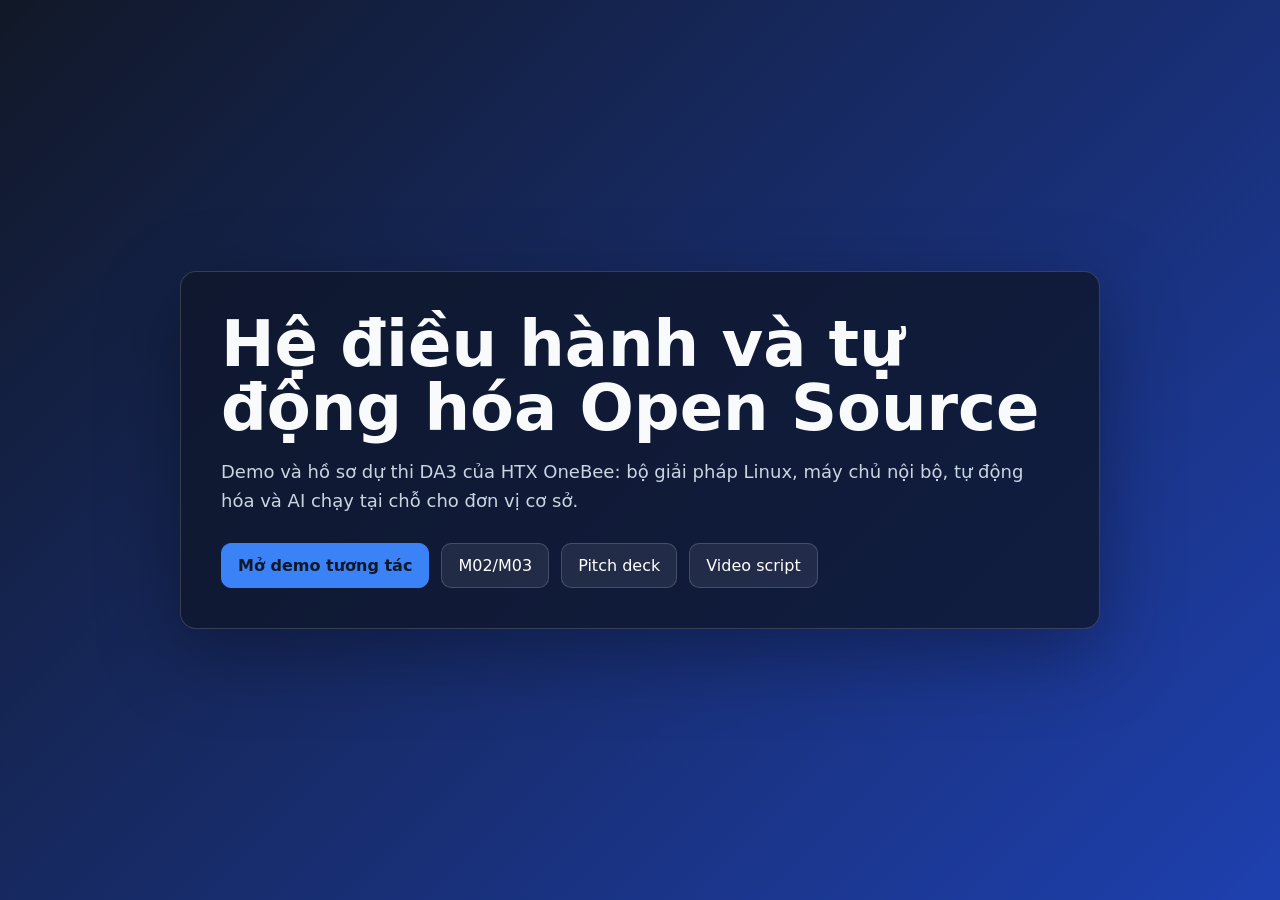
<file: index.html>
<!DOCTYPE html>
<!-- SPDX-License-Identifier: MIT -->
<!-- Copyright (c) 2026 Dương Minh Thiện, HTX OneBee -->
<html lang="vi">
<head>
  <meta charset="UTF-8">
  <meta name="viewport" content="width=device-width, initial-scale=1.0">
  <title>DA3 - Hệ điều hành và tự động hóa Open Source</title>
  <style>
    body { margin: 0; min-height: 100vh; display: grid; place-items: center; font-family: Inter, system-ui, sans-serif; color: #f8fafc; background: linear-gradient(135deg, #111827, #1e40af); }
    main { box-sizing: border-box; width: min(920px, calc(100% - 32px)); padding: 40px; border: 1px solid rgba(255,255,255,.16); border-radius: 16px; background: rgba(15,23,42,.78); box-shadow: 0 24px 80px rgba(0,0,0,.35); }
    h1 { margin: 0 0 12px; font-size: clamp(32px, 7vw, 64px); line-height: 1; }
    p { color: #cbd5e1; font-size: 18px; line-height: 1.6; }
    .actions { display: flex; flex-wrap: wrap; gap: 12px; margin-top: 28px; }
    a { color: #fff; text-decoration: none; padding: 12px 16px; border-radius: 10px; border: 1px solid rgba(255,255,255,.16); background: rgba(255,255,255,.08); }
    a.primary { background: #3b82f6; border-color: #3b82f6; color: #111827; font-weight: 800; }
    @media (max-width: 600px) { main { padding: 24px 20px; } p { font-size: 16px; } }
  </style>
</head>
<body>
  <main>
    <h1>Hệ điều hành và tự động hóa Open Source</h1>
    <p>Demo và hồ sơ dự thi DA3 của HTX OneBee: bộ giải pháp Linux, máy chủ nội bộ, tự động hóa và AI chạy tại chỗ cho đơn vị cơ sở.</p>
    <div class="actions">
      <a class="primary" href="./demo/">Mở demo tương tác</a>
      <a href="./docs/hoi-thi/m02-m03-ho-so-du-thi.md">M02/M03</a>
      <a href="./docs/hoi-thi/pitch-deck.md">Pitch deck</a>
      <a href="./docs/hoi-thi/video-script.md">Video script</a>
    </div>
  </main>
</body>
</html>
</file>
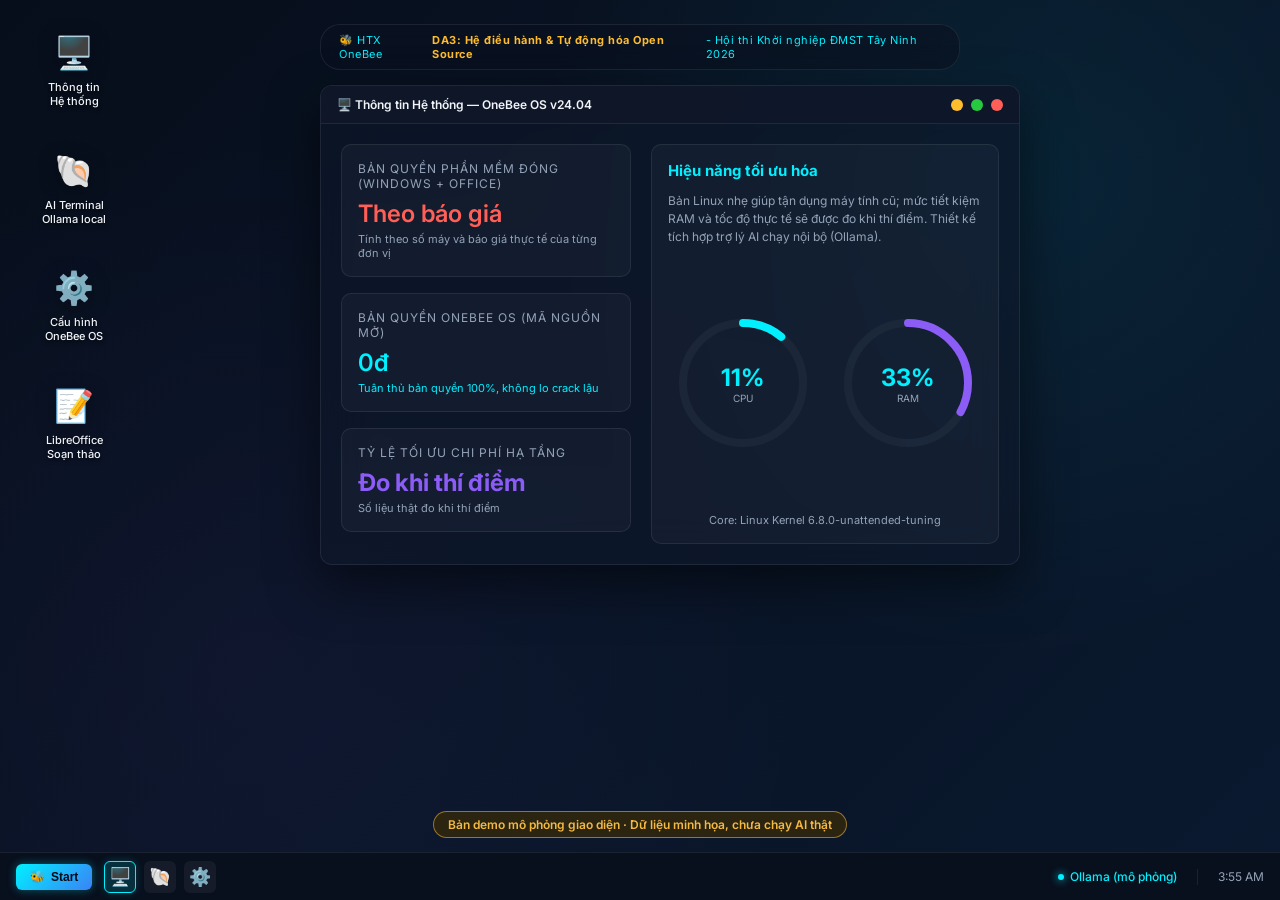
<file: demo/index.html>
<!DOCTYPE html>
<!-- SPDX-License-Identifier: MIT -->
<!-- Copyright (c) 2026 Dương Minh Thiện, HTX OneBee -->
<html lang="vi">
<head>
    <meta charset="UTF-8">
    <meta name="viewport" content="width=device-width, initial-scale=1.0">
    <title>OneBee OS — Hệ điều hành & Tự động hóa Open Source</title>
    <meta name="description" content="Demo hệ điều hành tối ưu hóa OneBee OS dựa trên Linux & tích hợp AI On-premise">
    <link rel="preconnect" href="https://fonts.googleapis.com">
    <link href="https://fonts.googleapis.com/css2?family=Fira+Code:wght@400;500;700&family=Inter:wght@300;400;500;600;700;800&display=swap" rel="stylesheet">
    <style>
        *, *::before, *::after { margin: 0; padding: 0; box-sizing: border-box; }

        :root {
            --bg-base: #060b13;
            --bg-desktop: #0a1120;
            --card-glass: rgba(15, 23, 42, 0.65);
            --border-glass: rgba(255, 255, 255, 0.08);
            --text-main: #f1f5f9;
            --text-sub: #94a3b8;
            --teal: #00f0ff;
            --gold: #ffbd2e;
            --red: #ff5f56;
            --green: #27c93f;
            --blue: #3b82f6;
            --purple: #8b5cf6;
        }

        body {
            font-family: 'Inter', sans-serif;
            background-color: var(--bg-base);
            color: var(--text-main);
            height: 100vh;
            overflow: hidden;
            display: flex;
            flex-direction: column;
            user-select: none;
        }

        /* Desktop Wallpaper & Glows */
        .desktop {
            flex: 1;
            position: relative;
            background: radial-gradient(circle at 80% 20%, rgba(0, 240, 255, 0.07) 0%, transparent 40%),
                        radial-gradient(circle at 20% 80%, rgba(139, 92, 246, 0.05) 0%, transparent 45%),
                        linear-gradient(135deg, #070e1b 0%, #0a192f 100%);
            display: flex;
            flex-direction: column;
            padding: 24px;
            overflow: hidden;
        }

        /* Desktop Icons */
        .desktop-icons {
            display: flex;
            flex-direction: column;
            gap: 24px;
            width: 100px;
            z-index: 10;
        }

        .icon-item {
            display: flex;
            flex-direction: column;
            align-items: center;
            text-align: center;
            cursor: pointer;
            transition: all 0.2s;
            border-radius: 8px;
            padding: 8px;
            border: 1px solid transparent;
        }

        .icon-item:hover {
            background: rgba(255, 255, 255, 0.05);
            border-color: rgba(255, 255, 255, 0.05);
            backdrop-filter: blur(5px);
        }

        .icon-symbol {
            font-size: 32px;
            margin-bottom: 8px;
            filter: drop-shadow(0 4px 10px rgba(0,0,0,0.3));
            transition: transform 0.2s;
        }

        .icon-item:hover .icon-symbol {
            transform: scale(1.08);
        }

        .icon-name {
            font-size: 11px;
            font-weight: 500;
            color: var(--text-main);
            text-shadow: 0 2px 4px rgba(0,0,0,0.8);
            line-height: 1.3;
        }

        /* Taskbar */
        .taskbar {
            height: 48px;
            background: rgba(10, 17, 32, 0.85);
            border-top: 1px solid var(--border-glass);
            backdrop-filter: blur(20px);
            display: flex;
            align-items: center;
            padding: 0 16px;
            z-index: 100;
            justify-content: space-between;
        }

        .taskbar-left {
            display: flex;
            align-items: center;
            gap: 12px;
        }

        .start-btn {
            background: linear-gradient(135deg, var(--teal), var(--blue));
            color: #040814;
            border: none;
            padding: 6px 14px;
            border-radius: 6px;
            font-size: 12px;
            font-weight: 700;
            cursor: pointer;
            display: flex;
            align-items: center;
            gap: 6px;
            box-shadow: 0 0 10px rgba(0, 240, 255, 0.35);
        }

        .start-btn:hover {
            box-shadow: 0 0 16px rgba(0, 240, 255, 0.5);
        }

        .taskbar-apps {
            display: flex;
            align-items: center;
            gap: 8px;
        }

        .taskbar-app-icon {
            width: 32px;
            height: 32px;
            border-radius: 6px;
            background: rgba(255, 255, 255, 0.05);
            display: flex;
            align-items: center;
            justify-content: center;
            font-size: 18px;
            cursor: pointer;
            border: 1px solid transparent;
            transition: all 0.2s;
        }

        .taskbar-app-icon:hover {
            background: rgba(255, 255, 255, 0.1);
            border-color: var(--border-glass);
        }

        .taskbar-app-icon.active {
            background: rgba(0, 240, 255, 0.15);
            border-color: var(--teal);
            box-shadow: 0 0 8px rgba(0, 240, 255, 0.2);
        }

        .taskbar-right {
            display: flex;
            align-items: center;
            gap: 16px;
            font-size: 12px;
            color: var(--text-sub);
        }

        .taskbar-status {
            display: flex;
            align-items: center;
            gap: 6px;
            color: var(--teal);
            font-weight: 500;
        }

        .status-dot {
            width: 6px;
            height: 6px;
            border-radius: 50%;
            background: var(--teal);
            box-shadow: 0 0 8px var(--teal);
            animation: blink 2s infinite;
        }

        @keyframes blink {
            50% { opacity: 0.4; }
        }

        /* Floating Windows */
        .window {
            position: absolute;
            top: 10%;
            left: 25%;
            width: 700px;
            height: 480px;
            background: var(--card-glass);
            border: 1px solid var(--border-glass);
            border-radius: 12px;
            box-shadow: 0 20px 50px rgba(0, 0, 0, 0.5);
            backdrop-filter: blur(25px);
            display: flex;
            flex-direction: column;
            overflow: hidden;
            z-index: 50;
            opacity: 0;
            transform: scale(0.95);
            pointer-events: none;
            transition: opacity 0.3s, transform 0.3s;
        }

        .window.active {
            opacity: 1;
            transform: scale(1);
            pointer-events: all;
            z-index: 60;
        }

        .window-header {
            height: 38px;
            background: rgba(15, 23, 42, 0.8);
            border-bottom: 1px solid var(--border-glass);
            display: flex;
            align-items: center;
            justify-content: space-between;
            padding: 0 16px;
            cursor: move;
        }

        .window-title {
            font-size: 12px;
            font-weight: 600;
            color: var(--text-main);
            display: flex;
            align-items: center;
            gap: 8px;
        }

        .window-controls {
            display: flex;
            gap: 8px;
        }

        .win-btn {
            width: 12px;
            height: 12px;
            border-radius: 50%;
            border: none;
            cursor: pointer;
        }

        .win-close { background-color: var(--red); }
        .win-min { background-color: var(--gold); }
        .win-max { background-color: var(--green); }

        .window-content {
            flex: 1;
            padding: 20px;
            overflow-y: auto;
        }

        /* Terminal Window custom styles */
        .terminal-content {
            background-color: rgba(3, 7, 18, 0.9);
            font-family: 'Fira Code', monospace;
            padding: 16px;
            font-size: 13px;
            color: #38bdf8;
            line-height: 1.6;
            display: flex;
            flex-direction: column;
        }

        .terminal-history {
            flex: 1;
            overflow-y: auto;
            white-space: pre-wrap;
            margin-bottom: 8px;
        }

        .terminal-input-line {
            display: flex;
            align-items: center;
        }

        .prompt {
            color: #4ade80;
            margin-right: 8px;
            flex-shrink: 0;
        }

        .terminal-input {
            flex: 1;
            background: transparent;
            border: none;
            outline: none;
            color: var(--text-main);
            font-family: inherit;
            font-size: inherit;
        }

        /* System Info View Styles */
        .sys-grid {
            display: grid;
            grid-template-columns: 1fr 1.2fr;
            gap: 20px;
            height: 100%;
        }

        .sys-left {
            display: flex;
            flex-direction: column;
            gap: 16px;
        }

        .sys-card {
            background: rgba(255,255,255,0.03);
            border: 1px solid var(--border-glass);
            border-radius: 10px;
            padding: 16px;
        }

        .sys-title {
            font-size: 12px;
            color: var(--text-sub);
            text-transform: uppercase;
            letter-spacing: 1px;
            margin-bottom: 8px;
        }

        .sys-value {
            font-size: 24px;
            font-weight: 700;
            color: var(--teal);
        }

        .cost-comparison {
            display: flex;
            flex-direction: column;
            gap: 8px;
        }

        .cost-row {
            display: flex;
            justify-content: space-between;
            align-items: center;
            font-size: 13px;
            padding: 8px 0;
            border-bottom: 1px solid rgba(255,255,255,0.05);
        }

        .cost-row:last-child { border-bottom: none; }

        .cost-bad { color: var(--red); font-weight: 600; }
        .cost-good { color: var(--teal); font-weight: 600; }

        .chart-radial {
            position: relative;
            width: 140px;
            height: 140px;
            margin: 0 auto;
        }

        .chart-radial svg {
            transform: rotate(-90deg);
        }

        .chart-radial .bg {
            fill: none;
            stroke: rgba(255,255,255,0.04);
            stroke-width: 8;
        }

        .chart-radial .progress {
            fill: none;
            stroke: var(--teal);
            stroke-width: 8;
            stroke-linecap: round;
            stroke-dasharray: 377;
            stroke-dashoffset: 377;
            transition: stroke-dashoffset 1s ease;
        }

        .chart-text {
            position: absolute;
            top: 50%;
            left: 50%;
            transform: translate(-50%, -50%);
            text-align: center;
        }

        .chart-num { font-size: 24px; font-weight: 700; color: var(--teal); }
        .chart-label { font-size: 10px; color: var(--text-sub); }

        /* Custom OS Settings App */
        .settings-nav {
            display: flex;
            gap: 8px;
            border-bottom: 1px solid var(--border-glass);
            margin-bottom: 16px;
            padding-bottom: 8px;
        }

        .set-nav-btn {
            background: transparent;
            border: 1px solid transparent;
            color: var(--text-sub);
            padding: 6px 12px;
            border-radius: 6px;
            cursor: pointer;
            font-size: 13px;
            transition: all 0.2s;
        }

        .set-nav-btn.active {
            background: rgba(0, 240, 255, 0.1);
            color: var(--teal);
            border-color: rgba(0, 240, 255, 0.2);
        }

        .settings-content {
            display: flex;
            flex-direction: column;
            gap: 16px;
        }

        .setting-item {
            display: flex;
            justify-content: space-between;
            align-items: center;
            background: rgba(255,255,255,0.02);
            border: 1px solid var(--border-glass);
            padding: 12px 16px;
            border-radius: 8px;
        }

        .set-info h4 { font-size: 14px; font-weight: 600; margin-bottom: 2px; }
        .set-info p { font-size: 12px; color: var(--text-sub); }

        .toggle-switch {
            width: 48px;
            height: 24px;
            background: rgba(255,255,255,0.1);
            border-radius: 12px;
            position: relative;
            cursor: pointer;
            transition: background 0.3s;
        }

        .toggle-switch.active {
            background: var(--teal);
        }

        .toggle-switch::after {
            content: '';
            position: absolute;
            top: 2px;
            left: 2px;
            width: 20px;
            height: 20px;
            background: white;
            border-radius: 50%;
            transition: left 0.3s;
        }

        .toggle-switch.active::after {
            left: 26px;
        }

        /* Custom notifications */
        .notification-area {
            position: absolute;
            top: 24px;
            right: 24px;
            display: flex;
            flex-direction: column;
            gap: 12px;
            z-index: 1000;
        }

        .toast {
            background: rgba(10, 17, 32, 0.9);
            border: 1px solid var(--border-glass);
            border-left: 4px solid var(--teal);
            border-radius: 8px;
            padding: 14px 18px;
            width: 320px;
            box-shadow: 0 10px 30px rgba(0,0,0,0.5);
            backdrop-filter: blur(15px);
            display: flex;
            gap: 12px;
            transform: translateX(340px);
            transition: transform 0.4s cubic-bezier(0.175, 0.885, 0.32, 1.275);
        }

        .toast.show {
            transform: translateX(0);
        }

        .toast-icon { font-size: 20px; }
        .toast-title { font-weight: 700; font-size: 13px; margin-bottom: 2px; }
        .toast-desc { font-size: 11px; color: var(--text-sub); }

        /* Banner info contest */
        .contest-banner {
            position: absolute;
            top: 24px;
            left: 50%;
            transform: translateX(-50%);
            background: rgba(10,17,32,0.6);
            border: 1px solid var(--border-glass);
            padding: 8px 18px;
            border-radius: 20px;
            backdrop-filter: blur(10px);
            font-size: 11px;
            color: var(--teal);
            letter-spacing: 0.5px;
            display: flex;
            align-items: center;
            gap: 8px;
            z-index: 1;
        }

        .contest-banner span { color: var(--gold); font-weight: 700; }

        /* 📱 Mobile Responsiveness & Performance Anti-Lag */
        @media (max-width: 768px) {
            .desktop { flex-wrap: wrap; align-content: flex-start; padding: 12px; }
            .desktop-icons { flex-direction: row; flex-wrap: wrap; width: 100%; gap: 10px; margin-bottom: 16px; }
            .icon-item { width: calc(25% - 8px); padding: 6px 2px; }
            .icon-symbol { font-size: 24px; }
            .icon-name { font-size: 10px; }
            .window { 
                width: 100% !important; height: calc(100% - 56px) !important; 
                top: 0 !important; left: 0 !important; border-radius: 0; 
                backdrop-filter: none !important; -webkit-backdrop-filter: none !important; 
                background: #0f172a; border: none;
            }
            .sys-grid, .store-grid { grid-template-columns: 1fr; }
            .taskbar { backdrop-filter: none !important; -webkit-backdrop-filter: none !important; background: rgba(10,17,32,1); }
            .contest-banner { display: none; }
            .toast { width: 90%; right: 5%; left: 5%; transform: translateX(120vw); }
            .toast.show { transform: translateX(0); }
        }
        
        /* 🚀 Hardware Acceleration */
        .window, .icon-item, .toast {
            will-change: transform;
        }
            .demo-ribbon { position: fixed; bottom: 62px; left: 50%; transform: translateX(-50%); z-index: 9000; background: #2b2410; color: #f4b942; border: 1px solid rgba(244,185,66,0.55); padding: 5px 14px; border-radius: 999px; font-size: 12px; font-weight: 600; pointer-events: none; white-space: nowrap; font-family: Inter, system-ui, sans-serif; }
        @media (max-width: 768px) { body { padding-top: 27px !important; } .demo-ribbon { position: fixed; top: 0; left: 0; right: 0; bottom: auto; transform: none; width: auto; max-width: none; border-radius: 0; border-width: 0 0 1px; padding: 5px 10px; font-size: 11px; line-height: 16px; white-space: nowrap; overflow: hidden; text-overflow: ellipsis; text-align: center; } .demo-ribbon .rb-more { display: none; } .window { top: 0 !important; height: 100% !important; } }
    </style>
</head>
<body>
    <div class="demo-ribbon">Bản demo mô phỏng<span class="rb-more"> giao diện</span> · Dữ liệu minh họa<span class="rb-more">, chưa chạy AI thật</span></div>

    <!-- Desktop Area -->
    <div class="desktop" id="desktop">
        
        <!-- Contest Info Banner -->
        <div class="contest-banner">
            🐝 HTX OneBee <span>DA3: Hệ điều hành & Tự động hóa Open Source</span> - Hội thi Khởi nghiệp ĐMST Tây Ninh 2026
        </div>

        <!-- Notification Area -->
        <div class="notification-area" id="notificationArea"></div>

        <!-- Icons Grid -->
        <div class="desktop-icons">
            <div class="icon-item" onclick="openWindow('win-sys')">
                <span class="icon-symbol">🖥️</span>
                <span class="icon-name">Thông tin<br>Hệ thống</span>
            </div>
            <div class="icon-item" onclick="openWindow('win-terminal')">
                <span class="icon-symbol">🐚</span>
                <span class="icon-name">AI Terminal<br>Ollama local</span>
            </div>
            <div class="icon-item" onclick="openWindow('win-settings')">
                <span class="icon-symbol">⚙️</span>
                <span class="icon-name">Cấu hình<br>OneBee OS</span>
            </div>
            <div class="icon-item" onclick="showNotification('Tài liệu mẫu', 'Đã khởi chạy bộ LibreOffice Writer thành công.', '📝')">
                <span class="icon-symbol">📝</span>
                <span class="icon-name">LibreOffice<br>Soạn thảo</span>
            </div>
        </div>

        <!-- Window 1: System Info -->
        <div class="window" id="win-sys">
            <div class="window-header" onmousedown="dragStart(event, 'win-sys')">
                <div class="window-title">🖥️ Thông tin Hệ thống — OneBee OS v24.04</div>
                <div class="window-controls">
                    <button class="win-btn win-min" onclick="minimizeWindow('win-sys')"></button>
                    <button class="win-btn win-max"></button>
                    <button class="win-btn win-close" onclick="closeWindow('win-sys')"></button>
                </div>
            </div>
            <div class="window-content">
                <div class="sys-grid">
                    <div class="sys-left">
                        <div class="sys-card">
                            <div class="sys-title">Bản quyền phần mềm đóng (Windows + Office)</div>
                            <div class="sys-value cost-bad">Theo báo giá</div>
                            <p style="font-size:11px; color: var(--text-sub); margin-top: 4px;">Tính theo số máy và báo giá thực tế của từng đơn vị</p>
                        </div>
                        <div class="sys-card">
                            <div class="sys-title">Bản quyền OneBee OS (Mã nguồn mở)</div>
                            <div class="sys-value cost-good">0đ</div>
                            <p style="font-size:11px; color: var(--teal); margin-top: 4px;">Tuân thủ bản quyền 100%, không lo crack lậu</p>
                        </div>
                        <div class="sys-card">
                            <div class="sys-title">Tỷ lệ tối ưu chi phí hạ tầng</div>
                            <div class="sys-value" style="color: var(--purple);">Đo khi thí điểm</div>
                            <p style="font-size:11px; color: var(--text-sub); margin-top: 4px;">Số liệu thật đo khi thí điểm</p>
                        </div>
                    </div>
                    <div class="sys-card" style="display:flex; flex-direction:column; justify-content:space-between;">
                        <div>
                            <h3 style="font-size:15px; font-weight:700; margin-bottom: 12px; color: var(--teal);">Hiệu năng tối ưu hóa</h3>
                            <p style="font-size:12px; color: var(--text-sub); line-height: 1.5; margin-bottom: 16px;">
                                Bản Linux nhẹ giúp tận dụng máy tính cũ; mức tiết kiệm RAM và tốc độ thực tế sẽ được đo khi thí điểm. Thiết kế tích hợp trợ lý AI chạy nội bộ (Ollama).
                            </p>
                        </div>
                        
                        <div style="display:flex; gap: 16px; align-items:center; justify-content:center;">
                            <div class="chart-radial">
                                <svg width="140" height="140">
                                    <circle class="bg" cx="70" cy="70" r="60"></circle>
                                    <circle class="progress" id="cpu-circle" cx="70" cy="70" r="60"></circle>
                                </svg>
                                <div class="chart-text">
                                    <div class="chart-num" id="cpu-val">12%</div>
                                    <div class="chart-label">CPU</div>
                                </div>
                            </div>
                            <div class="chart-radial">
                                <svg width="140" height="140">
                                    <circle class="bg" cx="70" cy="70" r="60"></circle>
                                    <circle class="progress" id="ram-circle" cx="70" cy="70" r="60" style="stroke: var(--purple);"></circle>
                                </svg>
                                <div class="chart-text">
                                    <div class="chart-num" id="ram-val">34%</div>
                                    <div class="chart-label">RAM</div>
                                </div>
                            </div>
                        </div>

                        <div style="font-size:11px; text-align:center; color: var(--text-sub); margin-top: 10px;">
                            Core: Linux Kernel 6.8.0-unattended-tuning
                        </div>
                    </div>
                </div>
            </div>
        </div>

        <!-- Window 2: Terminal -->
        <div class="window" id="win-terminal">
            <div class="window-header" onmousedown="dragStart(event, 'win-terminal')">
                <div class="window-title">🐚 OneBee Terminal (mô phỏng) — AI nội bộ</div>
                <div class="window-controls">
                    <button class="win-btn win-min" onclick="minimizeWindow('win-terminal')"></button>
                    <button class="win-btn win-max"></button>
                    <button class="win-btn win-close" onclick="closeWindow('win-terminal')"></button>
                </div>
            </div>
            <div class="window-content terminal-content">
                <div class="terminal-history" id="termHistory">OneBee OS Core Console v1.0.2
Hệ điều hành tối ưu hóa & nhúng AI nội bộ cho HTX OneBee.
Gõ 'help' để xem các lệnh khả dụng.

</div>
                <div class="terminal-input-line">
                    <span class="prompt">onebee@os:~$</span>
                    <input type="text" class="terminal-input" id="termInput" autofocus autocomplete="off" placeholder="Gõ lệnh tại đây...">
                </div>
            </div>
        </div>

        <!-- Window 3: Settings -->
        <div class="window" id="win-settings">
            <div class="window-header" onmousedown="dragStart(event, 'win-settings')">
                <div class="window-title">⚙️ Cấu hình OneBee OS — Tự động hóa</div>
                <div class="window-controls">
                    <button class="win-btn win-min" onclick="minimizeWindow('win-settings')"></button>
                    <button class="win-btn win-max"></button>
                    <button class="win-btn win-close" onclick="closeWindow('win-settings')"></button>
                </div>
            </div>
            <div class="window-content">
                <div class="settings-nav">
                    <button class="set-nav-btn active" onclick="switchSettingTab('general', this)">Tổng quan</button>
                    <button class="set-nav-btn" onclick="switchSettingTab('auto', this)">Tự động hóa</button>
                    <button class="set-nav-btn" onclick="switchSettingTab('ai', this)">Cấu hình AI On-premise</button>
                </div>
                
                <div class="settings-content" id="set-general">
                    <div class="setting-item">
                        <div class="set-info">
                            <h4>Giao diện thân thiện người dùng (Windows layout)</h4>
                            <p>Tự động cấu hình taskbar và menu giống hệ điều hành cũ để giảm thời gian làm quen.</p>
                        </div>
                        <div class="toggle-switch active" onclick="toggleSwitch(this)"></div>
                    </div>
                    <div class="setting-item">
                        <div class="set-info">
                            <h4>Chế độ bảo vệ dữ liệu nội bộ (Data Privacy)</h4>
                            <p>Ngăn chặn tự động upload dữ liệu lên đám mây công cộng.</p>
                        </div>
                        <div class="toggle-switch active" onclick="toggleSwitch(this)"></div>
                    </div>
                </div>

                <div class="settings-content hidden" id="set-auto">
                    <div class="setting-item">
                        <div class="set-info">
                            <h4>Tự động sao lưu cơ sở dữ liệu hàng ngày</h4>
                            <p>Nén, mã hóa bằng GPG và đẩy về ổ cứng NAS nội bộ lúc 23:00.</p>
                        </div>
                        <div class="toggle-switch active" onclick="toggleSwitch(this)"></div>
                    </div>
                    <div class="setting-item">
                        <div class="set-info">
                            <h4>Giám sát hiệu năng và tự động giải phóng RAM</h4>
                            <p>Tự động dọn dẹp bộ nhớ đệm cache khi dung lượng RAM vượt quá 85%.</p>
                        </div>
                        <div class="toggle-switch active" onclick="toggleSwitch(this)"></div>
                    </div>
                    <button class="start-btn" style="margin-top:10px; padding: 10px;" onclick="simulateBackup()">⚡ Chạy backup thủ công ngay lập tức</button>
                </div>

                <div class="settings-content hidden" id="set-ai">
                    <div class="setting-item">
                        <div class="set-info">
                            <h4>Khởi chạy Ollama khi bật máy</h4>
                            <p>Nạp model Gemma 4 (gemma4:e2b-it-qat) để sẵn sàng trả lời "Trợ lý OneBee" — bản thật chạy trên OneBee Box.</p>
                        </div>
                        <div class="toggle-switch active" onclick="toggleSwitch(this)"></div>
                    </div>
                    <div class="setting-item">
                        <div class="set-info">
                            <h4>Mô hình AI Đang dùng</h4>
                            <p>Gemma 4 E2B (gemma4:e2b-it-qat) — chạy tại chỗ trên OneBee Box (mô phỏng)</p>
                        </div>
                        <span style="font-size:12px; color: var(--teal); font-weight:700;">Đang chạy ✓</span>
                    </div>
                </div>
            </div>
        </div>

    </div>

    <!-- Taskbar -->
    <div class="taskbar">
        <div class="taskbar-left">
            <button class="start-btn" onclick="showNotification('OneBee OS', 'Chào mừng bạn đến với OneBee OS. Hãy thử mở các ứng dụng trên Desktop!', '🐝')">
                <span>🐝</span> Start
            </button>
            <div class="taskbar-apps">
                <div class="taskbar-app-icon" id="task-sys" onclick="toggleWindow('win-sys')">🖥️</div>
                <div class="taskbar-app-icon" id="task-terminal" onclick="toggleWindow('win-terminal')">🐚</div>
                <div class="taskbar-app-icon" id="task-settings" onclick="toggleWindow('win-settings')">⚙️</div>
            </div>
        </div>
        <div class="taskbar-right">
            <div class="taskbar-status">
                <span class="status-dot"></span>
                <span>Ollama (mô phỏng)</span>
            </div>
            <span style="border-left: 1px solid var(--border-glass); height: 16px; margin: 0 4px;"></span>
            <span id="clock">12:00 PM</span>
        </div>
    </div>

    <script>
        function escapeHtml(t) { return String(t).replace(/[&<>"']/g, c => ({'&':'&amp;','<':'&lt;','>':'&gt;','"':'&quot;',"'":'&#39;'}[c])); }
        // Window Drag Logic
        let dragObj = null;
        let startX = 0, startY = 0;
        let objLeft = 0, objTop = 0;

        function dragStart(e, id) {
            dragObj = document.getElementById(id);
            startX = e.clientX;
            startY = e.clientY;
            objLeft = dragObj.offsetLeft;
            objTop = dragObj.offsetTop;
            document.addEventListener('mousemove', dragMove);
            document.addEventListener('mouseup', dragEnd);
            
            // Bring to front
            document.querySelectorAll('.window').forEach(win => win.style.zIndex = 50);
            dragObj.style.zIndex = 60;
        }

        function dragMove(e) {
            if (!dragObj) return;
            let newLeft = objLeft + (e.clientX - startX);
            let newTop = objTop + (e.clientY - startY);
            if (newLeft < 0) newLeft = 0;
            if (newTop < 0) newTop = 0;
            if (newLeft > window.innerWidth - 100) newLeft = window.innerWidth - 100;
            if (newTop > window.innerHeight - 50) newTop = window.innerHeight - 50;
            dragObj.style.left = newLeft + 'px';
            dragObj.style.top = newTop + 'px';
        }

        function dragEnd() {
            dragObj = null;
            document.removeEventListener('mousemove', dragMove);
            document.removeEventListener('mouseup', dragEnd);
        }

        // Window controls
        function openWindow(id) {
            const win = document.getElementById(id);
            win.classList.add('active');
            
            const appId = id.replace('win-', 'task-');
            const taskIcon = document.getElementById(appId);
            if (taskIcon) taskIcon.classList.add('active');

            // Focus terminal input if terminal is opened
            if (id === 'win-terminal') {
                setTimeout(() => document.getElementById('termInput').focus(), 100);
            }
        }

        function closeWindow(id) {
            const win = document.getElementById(id);
            win.classList.remove('active');
            
            const appId = id.replace('win-', 'task-');
            const taskIcon = document.getElementById(appId);
            if (taskIcon) taskIcon.classList.remove('active');
        }

        function toggleWindow(id) {
            const win = document.getElementById(id);
            if (win.classList.contains('active')) {
                closeWindow(id);
            } else {
                openWindow(id);
            }
        }

        function minimizeWindow(id) {
            closeWindow(id);
        }

        // Switch settings tab
        function switchSettingTab(tab, btn) {
            document.querySelectorAll('.set-nav-btn').forEach(b => b.classList.remove('active'));
            document.querySelectorAll('.settings-content').forEach(c => c.classList.add('hidden'));

            const targetBtn = btn || (typeof event !== 'undefined' && event?.target ? event.target.closest('.set-nav-btn') : null) || document.querySelector(`.set-nav-btn[onclick*="'${tab}'"]`);
            if (targetBtn) targetBtn.classList.add('active');
            const targetContent = document.getElementById('set-' + tab);
            if (targetContent) targetContent.classList.remove('hidden');
        }

        // Toggle Switch UI
        function toggleSwitch(el) {
            el.classList.toggle('active');
            const isPrivacy = el.previousElementSibling.querySelector('h4').textContent.includes('bảo vệ dữ liệu');
            if (isPrivacy) {
                if (el.classList.contains('active')) {
                    showNotification('Security Action', 'Đã bật chế độ Data Privacy. Ngăn dữ liệu gửi ra ngoài.', '🛡️');
                } else {
                    showNotification('Security Warning', 'Đã tắt chế độ Data Privacy. Cảnh báo rò rỉ dữ liệu!', '⚠️');
                }
            }
        }

        // Notifications
        function showNotification(title, desc, icon = '🐝') {
            const area = document.getElementById('notificationArea');
            const toast = document.createElement('div');
            toast.className = 'toast';
            toast.innerHTML = `
                <div class="toast-icon">${icon}</div>
                <div>
                    <div class="toast-title">${title}</div>
                    <div class="toast-desc">${desc}</div>
                </div>
            `;
            area.appendChild(toast);
            
            // Trigger animation
            setTimeout(() => toast.classList.add('show'), 50);
            
            // Remove after 4s
            setTimeout(() => {
                toast.classList.remove('show');
                setTimeout(() => toast.remove(), 500);
            }, 4000);
        }

        // Mô phỏng sao lưu (bản thật: restic, máy trạm → Box 12:00, Box → ổ ngoài 23:00)
        function simulateBackup() {
            openWindow('win-terminal');
            const history = document.getElementById('termHistory');
            
            let logs = [
                "\n[onebee-sao-luu] (mô phỏng) Bắt đầu sao lưu /home lên OneBee Box...",
                "[restic] Quét thay đổi từ lần sao lưu trước...",
                "[restic] Nén và loại trùng dữ liệu...",
                "[restic] Mã hóa bản sao lưu...",
                "[restic] Gửi lên kho chỉ-thêm trên OneBee Box (máy trạm không xóa được bản cũ)...",
                "[onebee-sao-luu] Sao lưu xong (số liệu minh họa)\n"
            ];

            let index = 0;
            function printLog() {
                if (index < logs.length) {
                    history.innerHTML += logs[index] + "\n";
                    index++;
                    document.getElementById('termHistory').scrollTop = document.getElementById('termHistory').scrollHeight;
                    setTimeout(printLog, 600);
                } else {
                    showNotification('Automation Success', 'Đã tự động sao lưu hệ thống thành công.', '💾');
                }
            }
            printLog();
        }

        // Interactive Terminal Logic
        const termInput = document.getElementById('termInput');
        const termHistory = document.getElementById('termHistory');

        termInput.addEventListener('keydown', function(e) {
            if (e.key === 'Enter') {
                const cmd = termInput.value.trim();
                termInput.value = '';
                
                if (cmd === '') return;

                // Echo command
                termHistory.innerHTML += `\nonebee@os:~$ ${escapeHtml(cmd)}\n`;
                
                // Process command
                processCommand(cmd.toLowerCase());
                
                // Scroll to bottom
                termHistory.scrollTop = termHistory.scrollHeight;
            }
        });

        function processCommand(cmd) {
            if (cmd === 'help') {
                termHistory.innerHTML += `Lệnh khả dụng:
  help          - Hiển thị hướng dẫn
  sys-info      - Xem thông số cấu hình và tối ưu hóa hệ thống
  ollama-chat   - Khởi chạy khung chat với Trợ lý OneBee (bản thật: lệnh hoi)
  docker ps     - Xem các container microservices đang chạy
  backup-db     - Chạy script sao lưu dữ liệu tự động
  apt update    - Kiểm tra cập nhật bảo mật hệ thống
  clear         - Xóa sạch màn hình dòng lệnh
  credits       - Thông tin nhóm phát triển OneBee`;
            } else if (cmd === 'sys-info') {
                termHistory.innerHTML += `[SYSTEM INFO]
  OS: OneBee OS v24.04 (Ubuntu-based LTS)
  Kernel: 6.8.0-unattended-tuning-onebee
  CPU: Intel Xeon E5-2680 v4 (optimized virtual cores)
  RAM: 1.2 GB / 8.0 GB (đang sử dụng 15%)
  Disk: 45 GB / 120 GB
  AI Processor: Ollama active (using local CPU threads)
  Optimization status: (mô phỏng — số liệu thật đo khi thí điểm)`;
            } else if (cmd === 'ollama-chat' || cmd === 'ollama run') {
                termHistory.innerHTML += `\n[Ollama] (mô phỏng) Đang nạp Gemma 4 (gemma4:e2b-it-qat)...\n[Ollama] Sẵn sàng! Hãy nhập câu hỏi sau dấu nhắc lệnh để trò chuyện. (Gõ 'exit' để thoát khỏi AI Chat).\n`;
                currentMode = 'ai';
            } else if (cmd === 'docker ps') {
                termHistory.innerHTML += `CONTAINER ID   IMAGE         COMMAND                  STATUS          PORTS                    NAMES\n7c2e9a41b019   nodered/node-red  "npm --no-update-no…"  Up 24 hours     1880/tcp                 onebee-quy-trinh\n9a18fdb9e1a1   postgres:16   "docker-entrypoint.s…"   Up 24 hours     0.0.0.0:5432->5432/tcp   onebee-db\nf72ad3819eac   ollama/ollama "/bin/ollama serve"      Up 24 hours     11434/tcp                llama-ai`;
            } else if (cmd === 'apt update') {
                termHistory.innerHTML += `Hit:1 http://archive.ubuntu.com/ubuntu jammy InRelease\nGet:2 http://archive.ubuntu.com/ubuntu jammy-updates InRelease [119 kB]\nFetched 119 kB in 1s (182 kB/s)\nReading package lists... Done\nBuilding dependency tree... Done\nAll packages are up to date.`;
            } else if (cmd === 'backup-db') {
                simulateBackup();
            } else if (cmd === 'clear') {
                termHistory.innerHTML = '';
            } else if (cmd === 'credits') {
                termHistory.innerHTML += `OneBee OS được xây dựng bởi HTX OneBee phục vụ Hội thi Khởi nghiệp tỉnh Tây Ninh năm 2026.
Tác giả: Nhóm Kỹ thuật OneBee.
Mã nguồn mở 100%, an toàn bảo mật, an tâm sử dụng.`;
            } else if (currentMode === 'ai') {
                if (cmd === 'exit') {
                    currentMode = 'normal';
                    termHistory.innerHTML += `\n[Ollama] Đã tắt phiên làm việc với AI.\n`;
                } else {
                    // Simple mock responses for AI chat
                    let aiReply = "(Mô phỏng) Bản thật dùng Gemma 4 qua Ollama trên OneBee Box, hỏi bằng lệnh hoi hoặc trình duyệt. Tôi có thể hỗ trợ các lệnh cơ bản như viết email, soạn thảo tài liệu hoặc giải đáp các kiến thức chuyển đổi số. Bạn muốn hỏi gì thêm?";
                    if (cmd.includes('muối tôm') || cmd.includes('tây ninh')) {
                        aiReply = "(Mô phỏng) Muối tôm Tây Ninh là đặc sản nổi tiếng của vùng đất nắng gió. Tôi có thể hỗ trợ HTX OneBee lập kế hoạch quảng bá muối tôm ra thị trường cả nước bằng các kịch bản email marketing.";
                    } else if (cmd.includes('linux') || cmd.includes('ubuntu')) {
                        aiReply = "(Mô phỏng) Linux và phần mềm nguồn mở không mất phí bản quyền; chi phí dịch vụ và mức tiết kiệm thực tế sẽ tính từ đợt chạy thử tại HTX OneBee.";
                    }
                    termHistory.innerHTML += `\n[Ollama] ${aiReply}\n`;
                }
            } else {
                termHistory.innerHTML += `Không tìm thấy câu lệnh: '${escapeHtml(cmd)}'. Gõ 'help' để xem danh sách lệnh.`;
            }
        }

        let currentMode = 'normal';

        // Performance Chart Animation
        let cpuCircle = document.getElementById('cpu-circle');
        let ramCircle = document.getElementById('ram-circle');
        let cpuVal = document.getElementById('cpu-val');
        let ramVal = document.getElementById('ram-val');

        function updateCharts() {
            let cpu = Math.floor(Math.random() * 15) + 5; // 5-20%
            let ram = Math.floor(Math.random() * 5) + 32; // 32-37%

            cpuVal.textContent = cpu + "%";
            ramVal.textContent = ram + "%";

            // Stroke dashoffset logic (radius = 60, circumference = 377)
            let cpuOffset = 377 - (377 * cpu) / 100;
            let ramOffset = 377 - (377 * ram) / 100;

            cpuCircle.style.strokeDashoffset = cpuOffset;
            ramCircle.style.strokeDashoffset = ramOffset;
        }

        // Time updates
        function updateClock() {
            let now = new Date();
            let hours = now.getHours();
            let minutes = now.getMinutes();
            let ampm = hours >= 12 ? 'PM' : 'AM';
            hours = hours % 12;
            hours = hours ? hours : 12; // the hour '0' should be '12'
            minutes = minutes < 10 ? '0' + minutes : minutes;
            document.getElementById('clock').textContent = hours + ':' + minutes + ' ' + ampm;
        }

        // Init
        updateClock();
        setInterval(updateClock, 1000);
        setInterval(updateCharts, 3000);
        setTimeout(updateCharts, 500);

        // Open System Info by default
        setTimeout(() => openWindow('win-sys'), 1000);

    </script>
</body>
</html>
</file>
